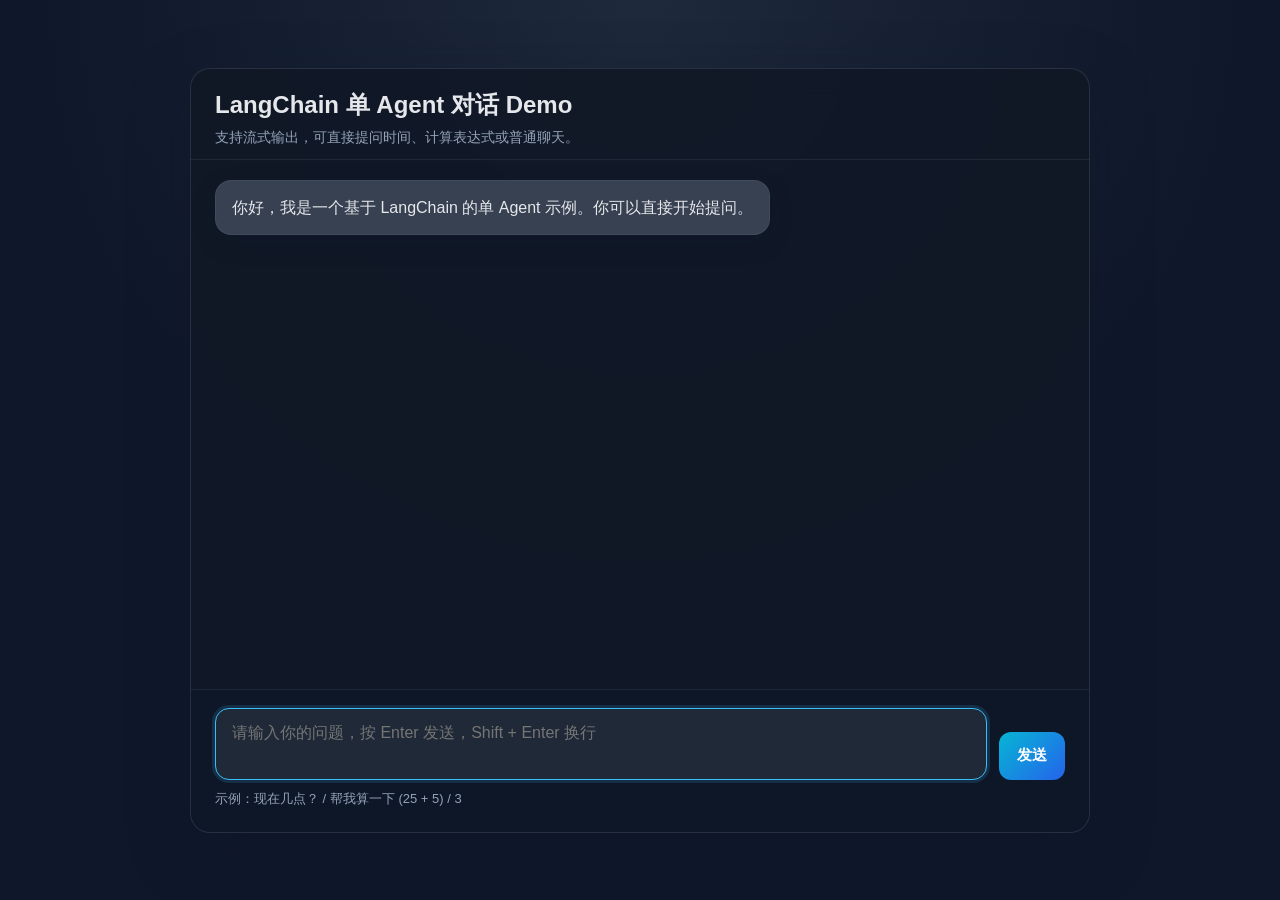
<file: demo/index.html>
<!DOCTYPE html>
<html lang="zh-CN">
<head>
  <meta charset="UTF-8">
  <meta name="viewport" content="width=device-width, initial-scale=1.0">
  <title>LangChain Agent Demo</title>
  <style>
    :root {
      color-scheme: dark;
      --bg: #0f172a;
      --panel: #111827;
      --panel-soft: #1f2937;
      --border: #334155;
      --text: #e5e7eb;
      --muted: #94a3b8;
      --accent: #38bdf8;
      --user: #2563eb;
      --assistant: #374151;
    }

    * {
      box-sizing: border-box;
    }

    body {
      margin: 0;
      min-height: 100vh;
      background: radial-gradient(circle at top, #1e293b 0%, var(--bg) 55%);
      color: var(--text);
      font-family: -apple-system, BlinkMacSystemFont, "Segoe UI", sans-serif;
      display: flex;
      align-items: center;
      justify-content: center;
      padding: 24px;
    }

    .app {
      width: min(900px, 100%);
      height: min(85vh, 820px);
      background: rgba(17, 24, 39, 0.92);
      border: 1px solid rgba(148, 163, 184, 0.18);
      border-radius: 20px;
      backdrop-filter: blur(14px);
      box-shadow: 0 20px 60px rgba(15, 23, 42, 0.45);
      display: flex;
      flex-direction: column;
      overflow: hidden;
    }

    .header {
      padding: 20px 24px 12px;
      border-bottom: 1px solid rgba(148, 163, 184, 0.12);
    }

    .title {
      margin: 0;
      font-size: 24px;
      font-weight: 700;
    }

    .subtitle {
      margin: 8px 0 0;
      color: var(--muted);
      font-size: 14px;
    }

    .chat {
      flex: 1;
      overflow-y: auto;
      padding: 20px 24px;
      display: flex;
      flex-direction: column;
      gap: 14px;
    }

    .message {
      max-width: 78%;
      padding: 14px 16px;
      border-radius: 16px;
      line-height: 1.6;
      white-space: pre-wrap;
      word-break: break-word;
      box-shadow: 0 8px 24px rgba(15, 23, 42, 0.16);
    }

    .message.user {
      align-self: flex-end;
      background: linear-gradient(135deg, #2563eb, #1d4ed8);
    }

    .message.assistant {
      align-self: flex-start;
      background: var(--assistant);
      border: 1px solid rgba(148, 163, 184, 0.1);
    }

    .message.typing::after {
      content: "▋";
      margin-left: 2px;
      color: var(--accent);
      animation: blink 0.8s infinite;
    }

    @keyframes blink {
      0%, 45% {
        opacity: 1;
      }
      46%, 100% {
        opacity: 0;
      }
    }

    .composer {
      border-top: 1px solid rgba(148, 163, 184, 0.12);
      padding: 18px 24px 24px;
      background: rgba(15, 23, 42, 0.45);
    }

    .toolbar {
      display: flex;
      gap: 12px;
      align-items: flex-end;
    }

    textarea {
      flex: 1;
      resize: none;
      min-height: 72px;
      max-height: 180px;
      padding: 14px 16px;
      border-radius: 14px;
      border: 1px solid var(--border);
      background: var(--panel-soft);
      color: var(--text);
      font: inherit;
      outline: none;
    }

    textarea:focus {
      border-color: var(--accent);
      box-shadow: 0 0 0 3px rgba(56, 189, 248, 0.15);
    }

    button {
      height: 48px;
      border: 0;
      border-radius: 12px;
      padding: 0 18px;
      background: linear-gradient(135deg, #06b6d4, #2563eb);
      color: white;
      font-size: 15px;
      font-weight: 600;
      cursor: pointer;
    }

    button:disabled {
      opacity: 0.6;
      cursor: not-allowed;
    }

    .tips {
      margin-top: 10px;
      font-size: 13px;
      color: var(--muted);
    }
  </style>
</head>
<body>
  <main class="app">
    <header class="header">
      <h1 class="title">LangChain 单 Agent 对话 Demo</h1>
      <p class="subtitle">支持流式输出，可直接提问时间、计算表达式或普通聊天。</p>
    </header>

    <section id="chat" class="chat"></section>

    <section class="composer">
      <div class="toolbar">
        <textarea id="prompt" placeholder="请输入你的问题，按 Enter 发送，Shift + Enter 换行"></textarea>
        <button id="send">发送</button>
      </div>
      <div class="tips">示例：现在几点？ / 帮我算一下 (25 + 5) / 3</div>
    </section>
  </main>

  <script>
    const chatEl = document.getElementById("chat");
    const promptEl = document.getElementById("prompt");
    const sendEl = document.getElementById("send");
    const history = [];

    function appendMessage(role, text = "") {
      const el = document.createElement("div");
      el.className = `message ${role}`;
      el.textContent = text;
      chatEl.appendChild(el);
      chatEl.scrollTop = chatEl.scrollHeight;
      return el;
    }

    function setSending(isSending) {
      promptEl.disabled = isSending;
      sendEl.disabled = isSending;
    }

    async function sendMessage() {
      const message = promptEl.value.trim();
      if (!message) {
        return;
      }

      appendMessage("user", message);
      const assistantEl = appendMessage("assistant", "");
      assistantEl.classList.add("typing");

      promptEl.value = "";
      setSending(true);

      try {
        const response = await fetch("/api/chat", {
          method: "POST",
          headers: {
            "Content-Type": "application/json"
          },
          body: JSON.stringify({
            message,
            history
          })
        });

        if (!response.ok || !response.body) {
          const errorText = await response.text();
          throw new Error(errorText || "请求失败");
        }

        const reader = response.body.getReader();
        const decoder = new TextDecoder("utf-8");
        let assistantText = "";

        while (true) {
          const { value, done } = await reader.read();
          if (done) {
            break;
          }

          assistantText += decoder.decode(value, { stream: true });
          assistantEl.textContent = assistantText;
          chatEl.scrollTop = chatEl.scrollHeight;
        }

        assistantEl.classList.remove("typing");
        history.push({ role: "user", content: message });
        history.push({ role: "assistant", content: assistantText.trim() });
      } catch (error) {
        assistantEl.classList.remove("typing");
        assistantEl.textContent = `请求失败：${error.message}`;
      } finally {
        setSending(false);
        promptEl.focus();
      }
    }

    sendEl.addEventListener("click", sendMessage);

    promptEl.addEventListener("keydown", (event) => {
      if (event.key === "Enter" && !event.shiftKey) {
        event.preventDefault();
        sendMessage();
      }
    });

    appendMessage("assistant", "你好，我是一个基于 LangChain 的单 Agent 示例。你可以直接开始提问。");
    promptEl.focus();
  </script>
</body>
</html>
</file>
